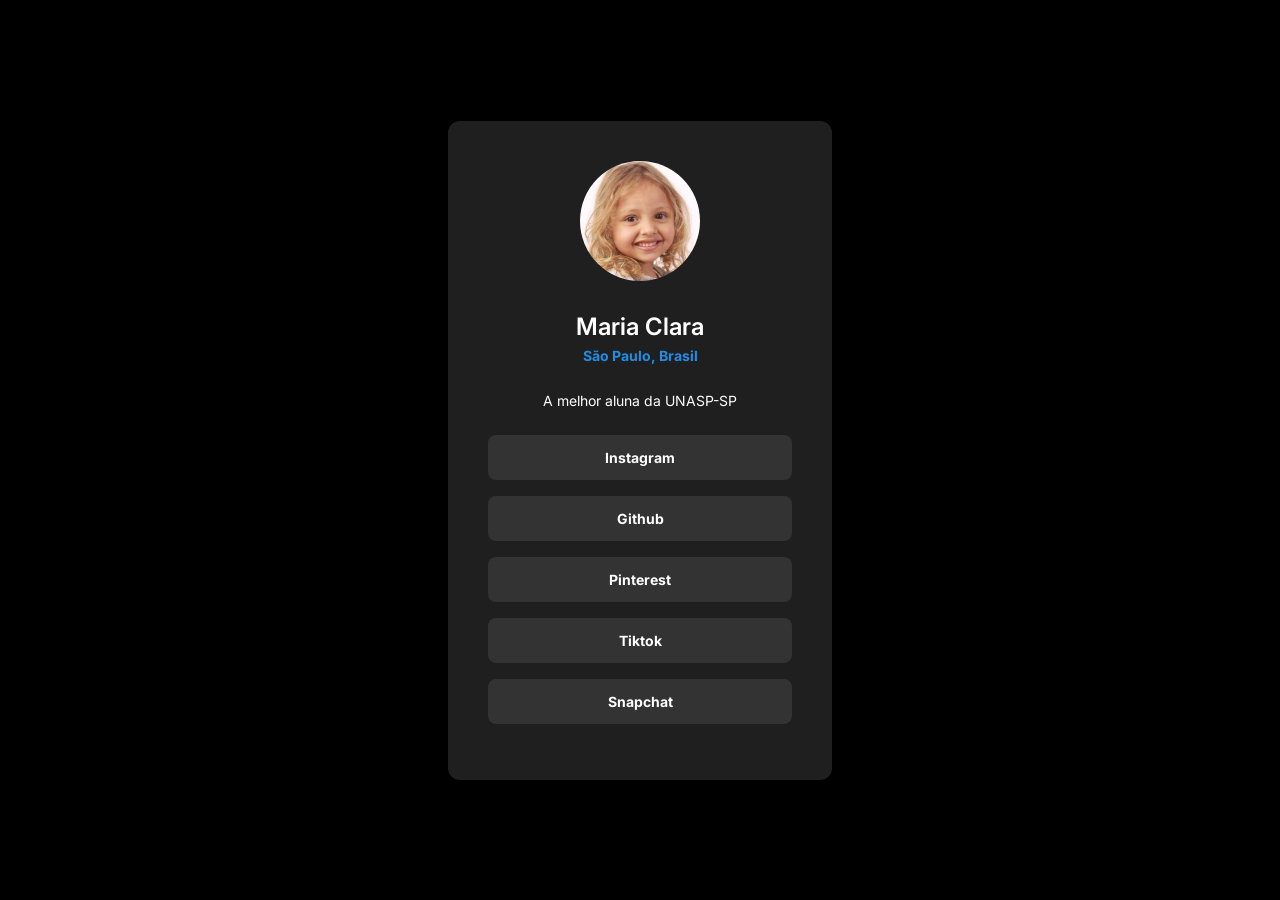
<file: index.html>
<!DOCTYPE html>
<html lang="en">
<head>
    <meta charset="UTF-8">
    <meta name="viewport" content="width=device-width, initial-scale=1.0">
    <title>meus links</title>
    <link rel="stylesheet" href="style.css">
</head>
<body>
    <div>
        <img src="mariaclara(1).jpg" alt="Maria Clara">
        <h1>Maria Clara</h1>
        <strong>São Paulo, Brasil</strong>
        <p>A melhor aluna da UNASP-SP</p>
        <ul>
            <li>
                <a href="https://www.instagram.com/mah_clara.11?igsh=MWs3aWNnenowZXN4MQ%3D%3D&utm_source=qr
                " target="_blank">Instagram</a>
            </li>
            <li>
                <a href="https://github.com/Mariaclara15-alt" target="_blank">Github</a>
            </li>
            <li>
                <a href="https://pin.it/74PCzdaVG" target="_blank">Pinterest</a>
            </li>
            <li>
                <a href="https://www.tiktok.com/@mary_clara44?_t=ZM-8vDqsyoi9ot&_r=1" target="_blank">Tiktok</a>
            </li>
            <li>
                <a href="https://snapchat.com/t/i6cyVn9P">Snapchat </a>
            </li>
        </ul>
    </div>
</body>
</html>
</file>
<file: style.css>
@import url('https://fonts.googleapis.com/css2?family=Inter:ital,opsz,wght@0,14..32,100..900;1,14..32,100..900&display=swap');

*{
    margin: 0;
    padding: 0;
    box-sizing: border-box;
    font-family: "Inter", sans-serif;
}

:root{
    --black:#000000;
    --dark-grey: #1F1F1F;
    --grey: #333333;
    --neon-green: #218de6;
    --white: #fff;

   }
   
   body{
       background-color:var(--black);
       height: 100vh;
       display: flex;
       justify-content: center;
       align-items: center;
   }
   
   
   div{
       background-color: var(--dark-grey);
       color: var(--white);
       width: 384px;
       padding: 40px;
       border-radius: 12px;
       text-align: center;
   }
   
   img{
       border-radius: 50%;
       margin-bottom: 24px;
       width: 120px;
   }
   
   ul, li{
       list-style: none;
       color: var(--white);
   }
     
   h1{
   
    font-size: 24px;
    font-weight: 600;
    line-height: 150%;
    }

    strong{
    margin-block: 24px;
    font-size: 14px;
    line-height: 150%;
    color: var(--neon-green);
    }

    p{
    margin-block: 24px;
    font-size: 14px;
    line-height: 150%;
    }

    a{
    display: block;
    background-color: var(--grey);
    margin-bottom: 16px;
    text-decoration: none;
    border-radius: 8px;
    padding: 12px;
    font-size: 14px;
    font-weight: 700;
    line-height: 21px;
    color: var(--white);
    }

    a:hover{
    background-color: var(--neon-green);
    color: var(--white);
    transition: .0,4s;
    }
</file>
